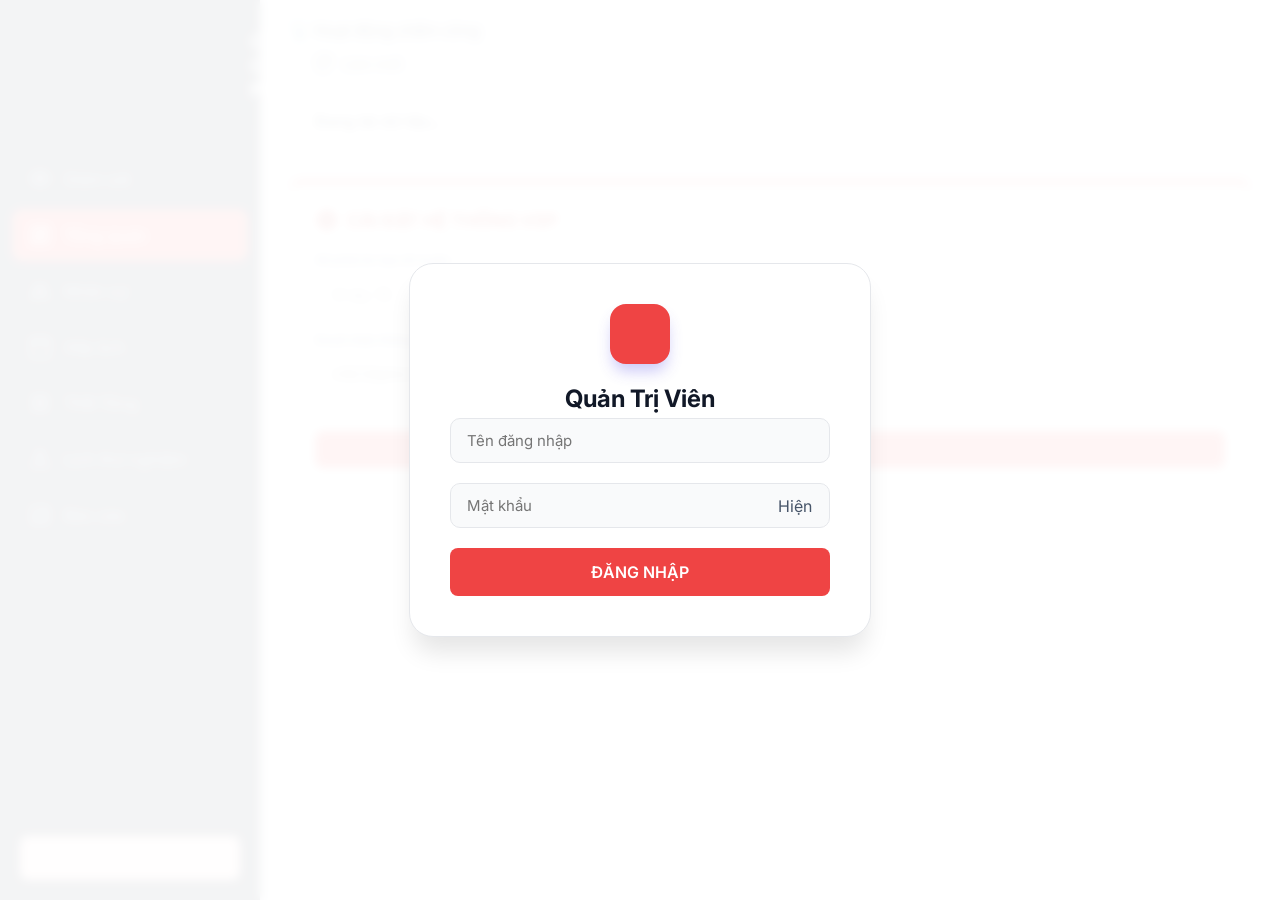
<file: admin.html>
<!DOCTYPE html>
<html>
<head>
<meta charset="UTF-8">
<script src="./firebase-config.js"></script>
<script src="./admin-client.js?v=20261115-payroll"></script>
<base target="_self">
<meta name="viewport" content="width=device-width, initial-scale=1.0">
<meta name="mobile-web-app-capable" content="yes">
<meta name="apple-mobile-web-app-capable" content="yes">
<meta name="apple-mobile-web-app-status-bar-style" content="black-translucent">
<meta name="theme-color" content="#1E293B">
<meta name="apple-mobile-web-app-title" content="Quản Lý CC">
<meta name="application-name" content="Quản Lý CC">
<link rel="apple-touch-icon" sizes="180x180" href="https://i.postimg.cc/tTSrX6TX/1.jpg">
<link rel="icon" type="image/jpeg" href="https://i.postimg.cc/tTSrX6TX/1.jpg">
<link href="https://fonts.googleapis.com/icon?family=Material&#43;Icons|Material&#43;Icons&#43;Outlined" rel="stylesheet">
<link href="https://fonts.googleapis.com/css2?family=Inter:wght@300;400;500;600;700&amp;display=swap" rel="stylesheet">
<style>
  :root { --primary: #EF4444; --primary-dark: #B91C1C; --bg: #F3F4F6; --sidebar: #1E293B; --sidebar-hover: #334155; --text-main: #111827; --text-sec: #6B7280; --white: #ffffff; --border: #E5E7EB; --success: #10B981; --danger: #EF4444; --warning: #F59E0B; --radius: 12px; }
  body { margin:0; font-family: 'Inter', sans-serif; background: var(--bg); display: flex; height: 100vh; overflow: hidden; color: var(--text-main); }
  
   
  #admin-login { position:fixed; inset:0; background:rgba(255,255,255,0.95); backdrop-filter:blur(5px); z-index:9999; display:flex; align-items:center; justify-content:center; flex-direction:column; }
  .login-card { background: var(--white); padding: 40px; border-radius: 24px; width: 90%; max-width: 380px; box-shadow: 0 20px 25px -5px rgba(0, 0, 0, 0.1); text-align: center; border: 1px solid var(--border); }
  .login-logo { width: 60px; height: 60px; background: var(--primary); color: white; border-radius: 16px; display: flex; align-items: center; justify-content: center; margin: 0 auto 20px; font-size: 32px; box-shadow: 0 10px 15px -3px rgba(79, 70, 229, 0.3); }
  .inp-group { margin-bottom: 20px; text-align: left; }
  .inp-field { width: 100%; padding: 12px 16px; border: 1px solid var(--border); border-radius: 10px; font-size: 15px; outline: none; transition: 0.2s; box-sizing: border-box; background: #F9FAFB; }
  .inp-field:focus { border-color: var(--primary); ring: 2px solid #E0E7FF; background: white; }
  
   
  .sidebar { width: 260px; background: var(--sidebar); color: white; display: flex; flex-direction: column; flex-shrink: 0; transition: 0.3s; }
  .brand { padding: 30px 24px; font-size: 20px; font-weight: 800; color: white; display: flex; align-items: center; gap: 10px; border-bottom: 1px solid var(--sidebar-hover); }
  .menu { flex: 1; padding: 20px 12px; overflow-y: auto; }
  .menu-item { padding: 14px 16px; margin-bottom: 4px; cursor: pointer; color: #94A3B8; display: flex; gap: 12px; align-items: center; border-radius: 10px; transition: 0.2s; font-weight: 500; }
  .menu-item:hover, .menu-item.active { background: var(--primary); color: white; box-shadow: 0 4px 6px rgba(79, 70, 229, 0.2); }
  .main { flex: 1; padding: 20px 30px; overflow-y: auto; position: relative; }
  
   
  .section { display: none; animation: slideUp 0.3s ease-out; } 
  .section.active { display: block; }
  @keyframes slideUp { from { opacity: 0; transform: translateY(15px); } to { opacity: 1; transform: translateY(0); } }
  .card { background: var(--white); padding: 24px; border-radius: var(--radius); box-shadow: 0 4px 6px -1px rgba(0,0,0,0.1); border: 1px solid var(--border); margin-bottom: 24px; }
  .card-header { display: flex; justify-content: space-between; align-items: center; margin-bottom: 20px; border-bottom: 1px solid var(--border); padding-bottom: 15px; }
  .card-title { font-size: 18px; font-weight: 700; color: #1F2937; display: flex; align-items: center; gap: 8px; margin: 0; }
  
  .btn { padding: 10px 20px; background: var(--primary); color: white; border: none; border-radius: 8px; font-weight: 600; cursor: pointer; display: inline-flex; align-items: center; justify-content: center; gap: 8px; font-size: 14px; transition: 0.2s; }
  .btn:hover { background: var(--primary-dark); }
  .btn-danger { background: #fee2e2; color: #b91c1c; } .btn-danger:hover { background: #fecaca; }
  .btn-ghost { background: transparent; color: var(--text-sec); border: 1px solid var(--border); }
  .btn-ghost:hover { background: #f9fafb; border-color: #d1d5db; }
  .btn.loading { opacity: 0.7; pointer-events: none; }
  
  .row-inputs { display: flex; gap: 15px; margin-bottom: 15px; }
  .col { flex: 1; }
  
   
  .data-table { width: 100%; border-collapse: separate; border-spacing: 0; font-size: 14px; }
  .data-table th { background: #F8FAFC; padding: 12px 16px; text-align: left; font-weight: 600; color: var(--text-sec); border-bottom: 1px solid var(--border); position: sticky; top: 0; }
  .data-table td { padding: 12px 16px; border-bottom: 1px solid var(--border); color: #374151; vertical-align: middle; }
  .data-table tr:hover td { background: #F9FAFB; }
  .tag { padding: 4px 10px; border-radius: 20px; font-size: 11px; font-weight: 700; }
  .tag.ok { background: #D1FAE5; color: #065F46; } .tag.err { background: #FEE2E2; color: #991B1B; } .tag.wait { background: #EFF6FF; color: #1D4ED8; }

   
  .acc-group { margin-bottom: 15px; border: 1px solid var(--border); border-radius: 10px; overflow: hidden; background: white; }
  .acc-head { padding: 15px; background: #f8fafc; cursor: pointer; display: flex; justify-content: space-between; align-items: center; font-weight: 600; color: #334155; }
  .acc-head:hover { background: #f1f5f9; }
  .acc-body { display: none; border-top: 1px solid var(--border); background: #fff; }
  
   
  .date-group-header { background: #EEF2FF; color: #4338CA; padding: 8px 15px; font-size: 12px; font-weight: 700; border-bottom: 1px solid #E5E7EB; border-top: 1px solid #E5E7EB; display: flex; align-items: center; gap: 5px; }
  .log-item { display: flex; align-items: center; justify-content: space-between; padding: 12px 15px; border-bottom: 1px solid #f1f5f9; }
  .log-item:hover { background: #f9fafb; }
  .log-avt { width: 36px; height: 36px; border-radius: 50%; object-fit: cover; border: 2px solid white; box-shadow: 0 2px 4px rgba(0,0,0,0.1); margin-right: 10px; }
  
   
  .tkb-card { background:#fff; border:1px solid #e0e7ff; border-radius:6px; padding:6px; margin-bottom:5px; font-size:11px; box-shadow: 0 1px 2px rgba(0,0,0,0.05); }
  
   
  @media (max-width: 768px) { .sidebar { width: 60px; } .sidebar .brand span, .menu-item span { display: none; } .brand { justify-content: center; padding: 20px 0; } .menu-item { justify-content: center; padding: 15px; } .main { padding: 15px; } .row-inputs { flex-direction: column; gap: 10px; } }
  
   
  #toast-container { position: fixed; bottom: 20px; right: 20px; z-index: 10000; }
  .toast { background: white; padding: 16px 20px; border-radius: 12px; box-shadow: 0 10px 15px -3px rgba(0,0,0,0.1); display: flex; align-items: center; gap: 12px; margin-top: 10px; animation: slideInRight 0.3s; border-left: 5px solid var(--primary); min-width: 300px; }
  @keyframes slideInRight { from { opacity:0; transform:translateX(100%); } to { opacity:1; transform:translateX(0); } }
  .modal-overlay { position:fixed; inset:0; background:rgba(0,0,0,0.5); z-index:10000; display:flex; align-items:center; justify-content:center; display:none; }
  .modal-box { background:white; width:90%; max-width:500px; border-radius:12px; padding:20px; box-shadow:0 10px 30px rgba(0,0,0,0.2); }
  .shift-detail-row { padding:10px; border-bottom:1px solid #f1f5f9; display:flex; justify-content:space-between; }
  .stat-badge-link { cursor:pointer; color:#4F46E5; font-weight:bold; text-decoration:underline; }
  
   
  .sch-item-row { display:flex; justify-content:space-between; padding:10px; border-bottom:1px solid #eee; align-items:center; transition:0.3s; }
  .sch-item-row.deleting { opacity:0; transform:translateX(50px); background:#fee2e2; }
</style>
<style>
button,input,select{font:inherit}button{touch-action:manipulation;transition:background .15s,transform .15s}button:active{transform:scale(.98)}
input:focus,select:focus{outline:2px solid #4f46e5;outline-offset:2px}
.main{min-width:0}.card{overflow-x:auto}.top-bar{gap:12px;flex-wrap:wrap}
@media(max-width:760px){body{height:100dvh}.sidebar{width:60px;min-width:60px}.main{padding:12px}.card{padding:14px}.login-card{padding:24px;box-sizing:border-box}.data-table{font-size:13px}.page-title{font-size:18px}.toast{min-width:0;max-width:calc(100vw - 64px)}.modal-box{box-sizing:border-box}.sidebar>div:last-child{padding:8px!important}.sidebar>div:last-child button{padding:10px}}
</style></head>
<body>

<div id="admin-login">
  <div class="login-card">
    <div class="login-logo"><i class="material-icons">admin_panel_settings</i></div>
    <h2 style="margin:0 0 5px 0;color:#111827">Quản Trị Viên</h2>
    <div class="inp-group"><input id="adm-u" class="inp-field" placeholder="Tên đăng nhập" aria-label="Tên đăng nhập quản trị" autocomplete="username" autocapitalize="none" spellcheck="false" onkeydown="if(event.key==='Enter'){event.preventDefault();doLogin();}"></div>
    <div class="inp-group" style="position:relative"><input id="adm-p" type="password" class="inp-field" placeholder="Mật khẩu" aria-label="Mật khẩu quản trị" autocomplete="current-password" enterkeyhint="go" style="padding-right:76px" onkeydown="if(event.key==='Enter'){event.preventDefault();doLogin();}"><button type="button" aria-controls="adm-p" aria-pressed="false" aria-label="Hiện mật khẩu" onclick="toggleAdminPassword(this)" style="position:absolute;right:10px;top:50%;transform:translateY(-50%);padding:8px;border:0;border-radius:6px;background:transparent;color:#475569;cursor:pointer">Hiện</button></div>
    <button class="btn" onclick="doLogin()" id="btn-login-submit" style="width:100%;padding:14px;font-size:16px">ĐĂNG NHẬP</button>
  </div>
</div>

<div class="sidebar">
  <div class="brand"><i class="material-icons" style="color:#6366f1">grid_view</i> <span>CHẤM CÔNG PRO</span></div>
  <div class="menu">
    <div class="menu-item" onclick="sw('monitor',this)"><i class="material-icons-outlined">visibility</i> <span>Giám sát</span></div>
    <div class="menu-item active" onclick="sw('dash',this)"><i class="material-icons-outlined">dashboard</i> <span>Tổng quan</span></div>
    <div class="menu-item" onclick="sw('staff',this)"><i class="material-icons-outlined">people</i> <span>Nhân sự</span></div>
    <div class="menu-item" onclick="sw('schedule',this)"><i class="material-icons-outlined">calendar_today</i> <span>Xếp lịch</span></div>
    <div class="menu-item" onclick="sw('matrix',this)"><i class="material-icons-outlined">apps</i> <span>TKB Tổng</span></div>
    <div class="menu-item" onclick="sw('draft',this)"><i class="material-icons-outlined">science</i> <span>Lịch thử nghiệm</span></div>
    <div class="menu-item" onclick="sw('report',this)"><i class="material-icons-outlined">analytics</i> <span>Báo cáo</span></div>
  </div>
  <div style="padding:20px"><button onclick="logout()" class="btn btn-danger" style="width:100%;justify-content:center"><i class="material-icons-outlined">logout</i></button></div>
</div>

<div class="main">
  <div id="tab-dash" class="section active">
    <div class="top-bar"><div class="page-title">📡 Hoạt động chấm công</div><button class="btn btn-ghost" onclick="loadLogs()"><i class="material-icons">refresh</i> Làm mới</button></div>
    <div class="card"><div id="log-container">Đang tải dữ liệu...</div></div>
    <div class="card" style="border-top: 4px solid #EF4444; margin-top:20px;">
      <div class="card-header" style="border:none; padding-bottom:0;"><h3 class="card-title" style="color:#B91C1C"><i class="material-icons">settings</i> CÀI ĐẶT HỆ THỐNG VSP</h3></div>
      <div style="margin-top:15px;">
        <label style="display:block; font-size:12px; font-weight:bold; color:#64748b; margin-bottom:5px;">Số phút ân hạn đi muộn:</label>
        <input type="number" id="conf-late" class="inp-field" placeholder="Ví dụ: 15">
      </div>
      <div style="margin-top:15px; margin-bottom:15px;">
        <label style="display:block; font-size:12px; font-weight:bold; color:#64748b; margin-bottom:5px;">Email nhận thông báo (cách nhau bởi dấu phẩy):</label>
        <textarea id="conf-emails" class="inp-field" style="height:60px;" placeholder="sếp1@gmail.com, sếp2@gmail.com"></textarea>
      </div>
      <button onclick="saveVSPSettings()" class="btn" style="background:#EF4444; width:100%;"><i class="material-icons" style="font-size:16px;">save</i> LƯU CẤU HÌNH VSP</button>
    </div>
  </div>

  <div id="tab-staff" class="section">
    <div class="top-bar"><div class="page-title">👥 Quản lý nhân sự</div></div>
    <div class="card">
      <div class="card-header"><h3 class="card-title">Thêm nhân viên mới</h3></div>
      <div style="display:flex;gap:10px;margin-bottom:15px">
         <input id="n-ma" class="inp-field col" placeholder="Mã NV (VD: NV01)">
         <input id="n-ten" class="inp-field col" placeholder="Họ tên" style="flex:1">
         <input id="n-pass" class="inp-field col" placeholder="Mật khẩu" style="flex:1">
         <select id="n-cv" class="inp-field col"><option>Giáo viên</option><option>Quản lý</option><option>Thực tập</option></select>
      </div>
      <button class="btn" onclick="addStaff()" id="btn-add-st" style="width:100%">LƯU NHÂN VIÊN</button>
    </div>
    <div class="card"><div id="staff-list">Đang tải...</div></div>
  </div>

  <div id="tab-schedule" class="section">
    <div class="top-bar"><div class="page-title">📅 Xếp lịch cá nhân</div></div>
    
    <div class="card" style="border:2px dashed #6366f1;background:#eef2ff">
        <div class="card-header" style="border-bottom:1px solid #c7d2fe"><h3 class="card-title" style="color:#4338ca">🚀 Sao chép lịch</h3></div>
        <div class="row-inputs">
            <div class="col"><label>Nhân viên (Optional)</label><select id="clone-nv" class="inp-field"></select></div>
            <div class="col"><label>Từ tháng</label><input type="month" id="clone-src" class="inp-field"></div>
            <div class="col"><label>Đến tháng</label><input type="month" id="clone-tgt" class="inp-field"></div>
        </div>
        <button class="btn" onclick="cloneSch()" id="btn-clone" style="width:100%;background:#4338ca">⚡ SAO CHÉP NGAY</button>
    </div>

    <div class="card">
       <div class="card-header"><h3 class="card-title">Xếp lịch thủ công</h3></div>
       <div class="row-inputs">
          <select id="sch-nv" class="inp-field col"></select>
          <select id="sch-mode" class="inp-field col" onchange="toggleMode()"><option value="single">Một ngày</option><option value="multi">Lặp lại</option></select>
       </div>
       <div id="box-single" class="row-inputs"><input type="date" id="sch-date" class="inp-field"></div>
       <div id="box-multi" class="row-inputs" style="display:none">
          <input type="date" id="sch-start" class="inp-field" title="Bắt đầu">
          <input type="date" id="sch-end" class="inp-field" title="Kết thúc">
          <div class="col" style="display:flex;gap:5px;align-items:center;flex-wrap:wrap">
             <label><input type="checkbox" value="1" class="day-chk"> T2</label> <label><input type="checkbox" value="2" class="day-chk"> T3</label>
             <label><input type="checkbox" value="3" class="day-chk"> T4</label> <label><input type="checkbox" value="4" class="day-chk"> T5</label>
             <label><input type="checkbox" value="5" class="day-chk"> T6</label> <label><input type="checkbox" value="6" class="day-chk"> T7</label>
             <label><input type="checkbox" value="0" class="day-chk"> CN</label>
          </div>
       </div>
       <div class="row-inputs">
          <input id="sch-name" class="inp-field col" placeholder="Tên ca">
          <select id="sch-loc" class="inp-field col" onchange="checkLoc('sch')"></select>
          <input id="sch-h1" type="time" class="inp-field" style="width:100px">
          <input id="sch-h2" type="time" class="inp-field" style="width:100px">
       </div>
       <div id="custom-loc-wrap-sch" style="display:none;margin-bottom:15px"><input id="sch-loc-custom" class="inp-field" placeholder="Nhập tên địa điểm..."></div>
       <button class="btn" id="btn-sch" onclick="handleSch()" style="width:100%">+ LÊN LỊCH NGAY</button>
    </div>
    
    <div class="card">
       <div class="card-header">
          <h3 class="card-title">Lịch đã xếp</h3>
          <div><button class="btn btn-danger" onclick="deleteSelected()">🗑️ Xóa</button> <button class="btn btn-ghost" onclick="loadSch()">Tải lại</button></div>
       </div>
       <div id="sch-list">Đang tải...</div>
    </div>
  </div>

  <div id="tab-matrix" class="section">
    <div class="top-bar"><div class="page-title">🧩 Thời khóa biểu tổng</div></div>
    <div class="card" style="border:2px dashed #4F46E5;background:#F5F3FF;margin-bottom:20px">
       <div class="card-header" style="border-bottom:1px solid #E0E7FF"><h3 class="card-title" style="color:#4338CA">👁️ Xem TKB Theo Cơ Sở</h3></div>
       <div class="row-inputs" style="align-items:flex-end">
          <div style="flex:1"><label>Chọn tuần xem:</label><input type="date" id="view-week" class="inp-field"></div>
          <button class="btn" onclick="loadMatrix()" style="background:#4338CA;flex:1">HIỂN THỊ TKB</button>
       </div>
       <div style="overflow-x:auto;margin-top:15px">
           <table class="data-table">
               <thead><tr><th style="width:150px">ĐỊA ĐIỂM</th><th>THỨ 2</th><th>THỨ 3</th><th>THỨ 4</th><th>THỨ 5</th><th>THỨ 6</th><th>THỨ 7</th><th>CN</th></tr></thead>
               <tbody id="matrix-body"><tr><td colspan="8" style="text-align:center;padding:20px;color:#999">Vui lòng chọn tuần để xem.</td></tr></tbody>
           </table>
       </div>
    </div>

    <div class="card">
       <div class="card-header"><h3 class="card-title">✏️ Xếp TKB Thủ công</h3></div>
       <div class="row-inputs">
          <div style="flex:1"><label>Tuần bắt đầu</label><input type="date" id="mst-week" class="inp-field"></div>
       </div>
       <div class="row-inputs">
          <input id="mst-ca" class="inp-field col" placeholder="Tên Ca">
          <input type="time" id="mst-t1" class="inp-field">
          <input type="time" id="mst-t2" class="inp-field">
          <select id="mst-loc" class="inp-field col" onchange="checkLoc('mst')"></select>
          <button class="btn" onclick="addMasterRow()">+ DÒNG</button>
       </div>
       <div id="custom-loc-wrap-mst" style="display:none;margin-bottom:15px"><input id="mst-loc-custom" class="inp-field" placeholder="Nhập địa điểm..."></div>
       <div style="overflow-x:auto;margin-top:15px">
         <table class="data-table">
            <thead><tr><th style="width:150px">Ca / Lớp</th><th>Thứ 2</th><th>Thứ 3</th><th>Thứ 4</th><th>Thứ 5</th><th>Thứ 6</th><th>Thứ 7</th><th>CN</th><th></th></tr></thead>
            <tbody id="master-body"></tbody>
         </table>
       </div>
       <div style="margin-top:20px;text-align:right"><button class="btn" id="btn-save-mst" onclick="saveMaster()">💾 LƯU TOÀN BỘ TKB</button></div>
    </div>
  </div>

  <div id="tab-draft" class="section">
    <div class="top-bar"><div class="page-title">🧪 Xếp Lịch Thử Nghiệm (Nháp)</div></div>
    
    <div class="card" style="border: 2px dashed #F59E0B; background: #FFFBEB;">
        <div class="card-header"><h3 class="card-title" style="color: #D97706;">Bộ công cụ xếp nháp (Không ảnh hưởng TKB thực)</h3></div>
        
        <div class="row-inputs">
            <div class="col"><label>Cơ sở / Địa điểm</label><select id="draft-loc" class="inp-field"></select></div>
            <div class="col"><label>Nhân sự</label><select id="draft-nv" class="inp-field"></select></div>
        </div>

        <div class="row-inputs">
            <div class="col" style="flex:2"><label>Chọn Thứ (Có thể chọn nhiều)</label>
                <div style="display:flex;gap:10px;align-items:center;flex-wrap:wrap;margin-top:8px;">
                    <label><input type="checkbox" value="1" class="draft-day-chk"> T2</label>
                    <label><input type="checkbox" value="2" class="draft-day-chk"> T3</label>
                    <label><input type="checkbox" value="3" class="draft-day-chk"> T4</label>
                    <label><input type="checkbox" value="4" class="draft-day-chk"> T5</label>
                    <label><input type="checkbox" value="5" class="draft-day-chk"> T6</label>
                    <label><input type="checkbox" value="6" class="draft-day-chk"> T7</label>
                    <label><input type="checkbox" value="0" class="draft-day-chk"> CN</label>
                </div>
            </div>
        </div>

        <div class="row-inputs">
            <input id="draft-ca" class="inp-field col" placeholder="Tên ca (VD: Ca Sáng)">
            <div class="col" style="display:flex; gap:5px; align-items:center;">
                <input type="time" id="draft-t1" class="inp-field" title="Giờ bắt đầu">
                <span style="font-weight:bold; color:#64748B;">-</span>
                <input type="time" id="draft-t2" class="inp-field" title="Giờ kết thúc">
            </div>
        </div>

        <div class="row-inputs">
            <button type="button" onclick="findAvailableTeachers()" style="background:#10b981; color:white; padding:10px; border:none; border-radius:8px; cursor:pointer; font-weight:bold; flex: 1; display:flex; justify-content:center; align-items:center; gap:5px; box-shadow: 0 4px 6px rgba(16, 185, 129, 0.2);">
                <i class="material-icons" style="font-size:18px;">person_search</i> TÌM GIÁO VIÊN RẢNH
            </button> 
            <button class="btn" onclick="addDraft()" style="background: #D97706; white-space: nowrap; flex: 1; justify-content:center; border-radius:8px;">
                + THÊM VÀO NHÁP
            </button>
        </div>
        <div style="margin-top:10px; text-align:right;">
            <button class="btn btn-danger" onclick="clearDraft()">🗑️ XÓA TOÀN BỘ BẢN NHÁP</button>
        </div>
    </div>

    <div class="card" style="margin-top: 20px;">
        <div class="card-header" style="display: flex; flex-direction: column; gap: 10px; padding-bottom: 15px; border-bottom: 2px solid #E5E7EB;">
            <h3 class="card-title" style="margin: 0; color: #1E293B;">Bảng Theo Dõi & Xuất Lịch</h3>
            <div style="display:flex; gap:10px; align-items:center; flex-wrap:wrap; padding:12px; background:#EFF6FF; border-radius:8px; border:1px solid #BFDBFE;">
                <div style="display:flex; align-items:center; gap:8px;">
                    <i class="material-icons" style="color:#2563EB">date_range</i>
                    <span style="font-weight:600; color:#1E3A8A; font-size:13px;">Rải lịch liên tục từ:</span>
                    <input type="date" id="export-start" class="inp-field" style="width:auto; padding:6px; font-size:13px;">
                    <span style="font-weight:600; color:#64748B; font-size:13px;">đến:</span>
                    <input type="date" id="export-end" class="inp-field" style="width:auto; padding:6px; font-size:13px;">
                </div>
                <button onclick="exportDraftToMain()" style="background:#2563EB; color:white; padding:8px 15px; border:none; border-radius:8px; cursor:pointer; font-weight:bold; display:flex; align-items:center; gap:5px; box-shadow: 0 2px 4px rgba(37, 99, 235, 0.2); margin-left:auto;">
                    <i class="material-icons" style="font-size:18px;">publish</i> CHỐT & RẢI LỊCH TỰ ĐỘNG
                </button>
            </div>
        </div>

        <div id="draft-stats" style="margin-bottom: 15px; margin-top: 15px; display: flex; flex-wrap: wrap; gap: 10px; padding: 10px; background: #F8FAFC; border-radius: 8px; border: 1px dashed #CBD5E1;">
            <span style="color:#64748b; font-size: 13px; font-style: italic;">Chưa có dữ liệu thống kê...</span>
        </div>

        <div style="overflow-x:auto; margin-top:15px">
            <table class="data-table">
                <thead><tr><th style="width:150px">ĐỊA ĐIỂM</th><th>THỨ 2</th><th>THỨ 3</th><th>THỨ 4</th><th>THỨ 5</th><th>THỨ 6</th><th>THỨ 7</th><th>CN</th></tr></thead>
                <tbody id="draft-matrix-body"><tr><td colspan="8" style="text-align:center;color:#999">Chưa có dữ liệu nháp.</td></tr></tbody>
            </table>
        </div>

        <div style="margin-top: 30px;">
            <h4 style="color: #4338CA; border-bottom: 2px solid #C7D2FE; padding-bottom: 8px; margin-bottom: 15px; display: flex; align-items: center; gap: 5px;">
                <i class="material-icons">people_alt</i> BẢNG TỔNG QUÁT RẢNH/BẬN (THEO GIÁO VIÊN)
            </h4>
            <div style="overflow-x:auto;">
                <table class="data-table">
                    <thead><tr><th style="width:150px; background:#EEF2FF; color:#4338CA;">TÊN GIÁO VIÊN</th><th>THỨ 2</th><th>THỨ 3</th><th>THỨ 4</th><th>THỨ 5</th><th>THỨ 6</th><th>THỨ 7</th><th>CN</th></tr></thead>
                    <tbody id="teacher-matrix-body">
                        <tr><td colspan="8" style="text-align:center;color:#999;padding:20px;">Vui lòng đợi tải danh sách...</td></tr>
                    </tbody>
                </table>
            </div>
        </div>
    </div>
  </div>

  <div id="tab-report" class="section">
    <div class="top-bar"><div class="page-title">📊 Xuất bảng lương</div></div>
    <div class="card">
       <div class="row-inputs"><select id="rpt-nv" class="inp-field col"></select><input type="month" id="rpt-m" class="inp-field col"><button class="btn" id="btn-ex" onclick="doReport()">XUẤT BẢNG LƯƠNG EXCEL</button></div>
       <p style="font-size:13px;color:#64748b;line-height:1.6">Mỗi giáo viên một tab, có tổng số ca và ô nhập đơn giá/khoản trừ để tính lương. Có thể mở file bằng Excel hoặc nhập vào Google Sheets.</p><div id="rpt-res" style="margin-top:10px" aria-live="polite"></div>
       <hr style="margin:20px 0;border:0;border-top:1px dashed #ccc">
       <p>Lịch sử được giữ trên Firebase. Thao tác xóa từng lượt công có bản sao trong nhật ký quản trị.</p>
    </div>
  </div>
  
  <div id="tab-monitor" class="section">
    <div class="top-bar"><div class="page-title">🔴 Giám sát hôm nay</div><button class="btn btn-ghost" onclick="loadMonitor()"><i class="material-icons">refresh</i> Tải lại</button></div>
    
    <div class="row-inputs" style="align-items: flex-start;">
        <div class="card col" style="border-top: 4px solid #10B981;">
            <div class="card-header" style="border:none;padding-bottom:0"><h3 class="card-title" style="color:#047857"><i class="material-icons">login</i> ĐÃ CHECK-IN (VÀO)</h3></div>
            <div id="monitor-in-list" style="margin-top:15px">Đang tải...</div>
        </div>

        <div class="card col" style="border-top: 4px solid #F59E0B;">
            <div class="card-header" style="border:none;padding-bottom:0"><h3 class="card-title" style="color:#B45309"><i class="material-icons">logout</i> ĐÃ CHECK-OUT (RA)</h3></div>
            <div id="monitor-out-list" style="margin-top:15px">Đang tải...</div>
        </div>
    </div>
  </div>
</div>

<div id="detail-modal" class="modal-overlay">
  <div class="modal-box">
     <div style="display:flex;justify-content:space-between;margin-bottom:15px"><h3 id="dm-title" style="margin:0">Chi tiết</h3><button onclick="document.getElementById('detail-modal').style.display='none'" style="background:none;border:none;font-size:20px;cursor:pointer">✕</button></div>
     <div id="dm-content" style="max-height:400px;overflow-y:auto"></div>
  </div>
</div>
<div id="staff-data-store" style="display:none"></div>
<div id="toast-container"></div>

<script>

var VSP_LOCATIONS=[];
function showToast(msg, type='info'){
   msg=String(msg).replace(/[&<>"']/g,c=>({'&':'&amp;','<':'&lt;','>':'&gt;','"':'&quot;',"'":'&#39;'}[c]));
   var d = document.createElement('div');
   d.className = 'toast';
   d.style.borderLeftColor = type=='error' ? '5px solid #EF4444' : '5px solid #10B981';
   d.innerHTML = `<i class="material-icons" style="color:${type=='error'?'#EF4444':'#10B981'}">${type=='error'?'error':'check_circle'}</i> <div>${msg}</div>`;
   document.getElementById('toast-container').appendChild(d);
   setTimeout(()=>d.remove(), 3000);
}

function startLoad(id){ var b=document.getElementById(id); if(b){b.dataset.tx=b.innerText; b.classList.add('loading'); b.innerText='...';} }
function stopLoad(id){ var b=document.getElementById(id); if(b){b.innerHTML=b.dataset.tx; b.classList.remove('loading');} }


function toggleAdminPassword(button){
  var field=document.getElementById('adm-p');
  var visible=field.type==='password';
  field.type=visible?'text':'password';
  button.textContent=visible?'Ẩn':'Hiện';
  button.setAttribute('aria-pressed',String(visible));
  button.setAttribute('aria-label',visible?'Ẩn mật khẩu':'Hiện mật khẩu');
}
function doLogin(){
  var u=document.getElementById('adm-u').value.trim();
  var p=document.getElementById('adm-p').value.trim();
  if(!u || !p) return showToast("Nhập đủ thông tin!","error");
  
  var btn=document.getElementById('btn-login-submit'); 
  var old=btn.innerText; 
  btn.innerText="Loading..."; 
  btn.disabled=true;
  
  VSPAdmin.rpc.withSuccessHandler(function(r){
    btn.innerText=old; btn.disabled=false;
    if(r === true){
      document.getElementById('admin-login').style.display='none';
      showToast("Đăng nhập thành công!");
      VSPAdmin.rpc.withSuccessHandler(l=>{VSP_LOCATIONS=l.map(x=>x[0]);loadLogs();}).getLocationsList();
    } else {
      showToast("Sai tài khoản hoặc mật khẩu quản trị.","error");
    }
  }).withFailureHandler(function(error){
    btn.innerText=old; btn.disabled=false; showToast(error && error.message ? error.message : "Không kết nối được máy chủ quản trị. Vui lòng thử lại.","error");
  }).checkAdmin(u,p);
}
function logout(){ VSPAdmin.signOut(); location.reload(); }


function sw(id,el){
  document.querySelectorAll('.section').forEach(e=>e.classList.remove('active'));
  document.getElementById('tab-'+id).classList.add('active');
  document.querySelectorAll('.menu-item').forEach(e=>e.classList.remove('active'));
  el.classList.add('active');
  if(id=='dash') loadLogs();
  if(id=='staff') loadStaff();
  if(id=='schedule'){ loadStaffSel(); loadLocs(); loadSch(); }
  if(id=='matrix'){ loadStaffSel(); loadLocs(); }
  if(id=='report') loadStaffSel();
  if(id=='monitor') loadMonitor();
  if(id=='draft'){ loadDraftLocs(); loadStaffSel(); renderDraft(); } }



function loadLogs(){
  document.getElementById('log-container').innerHTML = '<div style="text-align:center;padding:20px">Đang tải...</div>';
  VSPAdmin.rpc.withSuccessHandler(d=>{
    if(!d || d.length==0){ document.getElementById('log-container').innerHTML='Chưa có dữ liệu.'; return; }
    
    var people={}; d.sort((a,b)=>parseTime(a[0])-parseTime(b[0]));
    d.forEach(r=>{
        var name=r[2].trim(), tStr=r[0].split(' ')[0], dStr=r[0].split(' ')[1], type=r[3], ca=r[4], st=r[5];
        if(!people[name]) people[name]={}; 
        if(!people[name][dStr]) people[name][dStr]={};
        if(!people[name][dStr][ca]) people[name][dStr][ca]={id:r[1]};
        var s=people[name][dStr][ca];
        if(type=='VÀO'){ s.in=tStr; s.tIn=r[0]; if(r[7])s.img=r[7]; }
        if(type=='RA'){ s.out=tStr; s.tOut=r[0]; s.statusOut=st; } 
        if(type=='HỦY'){ s.cancel=st; s.tCancel=r[0]; }
    });

    var h='';
    for(var p in people){
        var uid = 'acc-' + Math.floor(Math.random() * 1000000);
        
        h += `<div class="acc-group">
                <div class="acc-head" onclick="toggleAcc('${uid}')">
                   <div style="display:flex;align-items:center;gap:10px">
                      <i class="material-icons" style="color:#4F46E5">account_circle</i> ${p}
                   </div>
                   <i class="material-icons">expand_more</i>
                </div>
                <div id="${uid}" class="acc-body" style="display:none">`;
        
        var dates=Object.keys(people[p]).sort((a,b)=>parseDate(b)-parseDate(a));
        dates.forEach(d=>{
            h+=`<div class="date-group-header"><i class="material-icons" style="font-size:14px">calendar_today</i> ${d}</div>`;
            for(var c in people[p][d]){
                var s=people[p][d][c], stt='', time='', del='';
                if(s.cancel){
                    stt='<span class="tag err">ĐÃ HỦY</span>';
                    time=s.cancel.replace('🚫 ĐÃ HỦY: ','');
                    del=`<button style="color:red;border:none;background:none;cursor:pointer" onclick="delLog('${s.id}','${s.tCancel}')" title="Xóa"><i class="material-icons">delete</i></button>`;
                } else if(s.in && s.out){ 
                    stt='<span class="tag ok">HOÀN THÀNH</span>';
                    time=`${s.in} - ${s.out}`;
                    del=`<button style="color:red;border:none;background:none;cursor:pointer" onclick="delLog('${s.id}','${s.tOut}')" title="Xóa giờ Ra"><i class="material-icons">delete</i></button>`;
                } else if(s.in){
                    stt='<span class="tag wait">ĐANG LÀM</span>';
                    time=`${s.in} - ...`;
                    del=`<button style="color:red;border:none;background:none;cursor:pointer" onclick="delLog('${s.id}','${s.tIn}')" title="Xóa giờ Vào"><i class="material-icons">delete</i></button>`;
                }
                
                var img = s.img ? `<img data-firebase-photo="${s.img}" class="log-avt" alt="Ảnh chấm công">` : `<div class="log-avt" style="background:#eee"></div>`;
                h += `<div class="log-item">
                        <div style="display:flex;align-items:center">${img}<div><div style="font-weight:bold">${c}</div><div style="font-size:12px;color:#666">${time}</div></div></div>
                        <div style="display:flex;align-items:center">${stt} ${del}</div>
                      </div>`;
            }
        });
        h += '</div></div>';
    }
    document.getElementById('log-container').innerHTML = h;
  }).getAdminStats();
  VSPAdmin.rpc.withSuccessHandler(c => {
        if(document.getElementById('conf-late')) {
            document.getElementById('conf-late').value = c.late;
            document.getElementById('conf-emails').value = c.emails;
        }
    }).getAppConfig();
}

// HÀM TOGGLE ĐÃ FIX
function toggleAcc(id){
    var el = document.getElementById(id);
    if(el) {
        if(el.style.display === 'none') el.style.display = 'block';
        else el.style.display = 'none';
    }
}

function delLog(id,t){ if(confirm('Xóa log này?')) VSPAdmin.rpc.withSuccessHandler(()=>{showToast("Đã xóa");loadLogs()}).deleteActivityLog(id,t); }


function loadStaff(){
  VSPAdmin.rpc.withSuccessHandler(d=>{
     var h='<table class="data-table"><thead><tr><th>Tên</th><th>Công</th><th>Tác vụ</th></tr></thead><tbody>';
     d.forEach(r=>{
        h+=`<tr>
              <td>${r.ten}<br><small>${r.ma}</small></td>
              <td><span class="stat-badge-link" onclick="viewWork('${r.ma}',this.closest('tr').querySelector('td').textContent)">${r.soCaThangNay} ca (Xem công)</span></td>
              <td><button style="color:red;border:none;background:none;cursor:pointer" onclick="delStf('${r.ma}')"><i class="material-icons">delete</i></button></td>
            </tr>`;
     });
     document.getElementById('staff-list').innerHTML=h+'</tbody></table>';
  }).getAllStaffWithStats();
}

function viewWork(ma, ten) {
    
    var m = document.getElementById('detail-modal');
    m.style.display = 'flex';
    document.getElementById('dm-title').innerText = 'HỒ SƠ CÔNG: ' + ten.toUpperCase();
    document.getElementById('dm-content').innerHTML = '<div style="text-align:center;padding:30px;color:#64748b"><div class="spinner" style="border-top-color:#4f46e5"></div><br>Đang trích xuất dữ liệu...</div>';

    VSPAdmin.rpc.withSuccessHandler(d => {
        var mText = d.month.split('-')[1] + '/' + d.month.split('-')[0];
        
        var h = `<div style="background:#e0e7ff; color:#4338ca; padding:10px; border-radius:8px; text-align:center; font-weight:bold; margin-bottom:15px;">DỮ LIỆU THÁNG ${mText}</div>`;
        h += `<div style="display:flex; flex-direction:column; gap:15px;">`;

        // KHỐI 1: LỊCH ĐÃ PHÂN CÔNG
        h += `<div style="border:1px solid #cbd5e1; border-radius:12px; overflow:hidden;">
                <div style="background:#f8fafc; padding:10px 15px; font-weight:bold; color:#334155; border-bottom:1px solid #cbd5e1; display:flex; justify-content:space-between;">
                    <span>📅 LỊCH ĐƯỢC GIAO</span>
                    <span style="background:#3b82f6; color:white; padding:2px 8px; border-radius:12px; font-size:12px;">${d.assigned.length} ca</span>
                </div>
                <div style="max-height:180px; overflow-y:auto; padding:10px; background:white;">`;
        if (d.assigned.length == 0) {
            h += `<div style="color:#94a3b8; font-size:13px; text-align:center; padding:10px;">Chưa xếp lịch nào trong tháng</div>`;
        } else {
            d.assigned.forEach(a => {
                h += `<div style="font-size:13px; border-bottom:1px dashed #e2e8f0; padding:8px 0;">
                        <span style="font-weight:bold; color:#0f172a;">${a.ngay}</span> | ${a.ca} 
                        <br><span style="color:#64748b; font-size:12px;">⏰ ${a.gio} &nbsp;📍 ${a.loc}</span>
                      </div>`;
            });
        }
        h += `</div></div>`;

        // KHỐI 2: THỰC TẾ CHẤM CÔNG
        h += `<div style="border:1px solid #cbd5e1; border-radius:12px; overflow:hidden;">
                <div style="background:#f0fdf4; padding:10px 15px; font-weight:bold; color:#166534; border-bottom:1px solid #bbf7d0; display:flex; justify-content:space-between;">
                    <span>✅ THỰC TẾ CHẤM CÔNG</span>
                </div>
                <div style="max-height:220px; overflow-y:auto; padding:10px; background:white;">`;
        if (d.logs.length == 0) {
            h += `<div style="color:#94a3b8; font-size:13px; text-align:center; padding:10px;">Chưa có dữ liệu chấm công</div>`;
        } else {
            var lastD = '';
            d.logs.forEach(l => {
                if (l.ngay !== lastD) { 
                    lastD = l.ngay; 
                    h += `<div style="background:#f1f5f9; padding:4px 8px; border-radius:4px; font-weight:bold; color:#475569; margin-top:10px; font-size:11px;">${l.ngay}</div>`; 
                }
                var cl = l.loai == 'HỦY' ? '#ef4444' : '#10b981'; 
                h += `<div style="font-size:13px; margin-top:6px; padding-left:10px; border-left:3px solid ${cl};">
                        <b style="color:#334155">${l.gio}</b> - <span style="font-weight:500">${l.ca}</span> 
                        <span style="font-size:11px; font-weight:bold; color:${cl}; background:${cl}20; padding:2px 6px; border-radius:8px; margin-left:5px;">${l.loai}</span>
                        <div style="font-size:11px; color:#64748b; margin-top:2px;">${l.trangthai}</div>
                      </div>`;
            });
        }
        h += `</div></div></div>`;
        
        document.getElementById('dm-content').innerHTML = h;
    }).getAdminStaffDetails(ma);
}
function addStaff(){ var m=document.getElementById('n-ma').value,t=document.getElementById('n-ten').value,p=document.getElementById('n-pass').value,c=document.getElementById('n-cv').value; if(!m||!t||!p)return showToast("Thiếu thông tin","error"); startLoad('btn-add-st'); VSPAdmin.rpc.withSuccessHandler(r=>{ stopLoad('btn-add-st'); showToast(r); loadStaff(); }).addStaff(m,p,t,'',c); }
function delStf(m){ if(confirm('Xóa NV này?')) VSPAdmin.rpc.withSuccessHandler(loadStaff).deleteStaff(m); }

function loadStaffSel(){ 
    VSPAdmin.rpc.withSuccessHandler(d=>{
        var h='';
        d.forEach(r=>h+=`<option value="${r.ma}">${r.ten}</option>`);
        document.getElementById('sch-nv').innerHTML=h;
        
        // [ĐÃ SỬA] Thêm tùy chọn TẤT CẢ GIÁO VIÊN lên đầu danh sách Báo cáo
        document.getElementById('rpt-nv').innerHTML='<option value="ALL">🌟 TẤT CẢ GIÁO VIÊN (Gộp 1 File)</option>' + h;
        
        document.getElementById('clone-nv').innerHTML='<option value="">-- Chọn NV --</option>'+h;
        document.getElementById('staff-data-store').innerHTML='<option value="">-- Chọn GV --</option>'+h; 
        document.getElementById('draft-nv').innerHTML='<option value="">-- Chọn NV --</option>'+h;
        
        if(typeof renderDraft === 'function') renderDraft(); 
    }).getAllStaffWithStats();
}
function loadLocs(){ var l=VSP_LOCATIONS; var h=l.map(x=>`<option value="${x}">${x}</option>`).join('')+'<option value="Khac">Khác...</option>'; document.getElementById('sch-loc').innerHTML=h; document.getElementById('mst-loc').innerHTML=h; }
function checkLoc(p){ document.getElementById('custom-loc-wrap-'+p).style.display=document.getElementById(p+'-loc').value=='Khac'?'block':'none'; }
function toggleMode(){ document.getElementById('box-single').style.display=document.getElementById('sch-mode').value=='single'?'flex':'none'; document.getElementById('box-multi').style.display=document.getElementById('sch-mode').value=='multi'?'flex':'none'; }
function cloneSch(){ var s=document.getElementById('clone-src').value,t=document.getElementById('clone-tgt').value,n=document.getElementById('clone-nv').value; if(!s||!t)return showToast("Chọn tháng","error"); startLoad('btn-clone'); VSPAdmin.rpc.withSuccessHandler(r=>{ stopLoad('btn-clone'); showToast(r); loadSch() }).cloneMonthSchedule(s,t,n); }

function loadSch(){
    document.getElementById('sch-list').innerHTML='Loading...';
    VSPAdmin.rpc.withSuccessHandler(g=>{
        var h='';
        for(var n in g){
            var uid = 'sch-' + Math.floor(Math.random() * 1000000);
            var ms = g[n], t = 0;
            for(var m in ms) t += ms[m].length;
            h += `<div class="acc-group">
                    <div class="acc-head" onclick="toggleAcc('${uid}')">
                        <div style="display:flex;align-items:center;gap:10px"><i class="material-icons" style="color:#6366f1">account_circle</i><span><b>${n}</b> <span style="font-weight:normal;color:#666">(${t} ca)</span></span></div>
                        <i class="material-icons">expand_more</i>
                    </div>
                    <div id="${uid}" class="acc-body" style="display:none">`;
            for(var m in ms){
                h += `<div style="background:#f1f5f9;padding:5px 15px;font-size:12px;font-weight:bold;color:#475569;margin-top:5px">${m}</div>`;
                ms[m].forEach(s => {
                    h += `<div class="sch-item-row" id="row-${s.id}">
                            <div style="display:flex;gap:10px;align-items:center">
                                <input type="checkbox" class="sch-chk" value="${s.id}">
                                <div><b>${s.ngay}</b> - ${s.ca} (${s.loc})</div>
                            </div>
                            <button onclick="delSch('${s.id}')" style="color:red;border:none;background:none;cursor:pointer"><i class="material-icons">close</i></button>
                          </div>`;
                });
            }
            h += `</div></div>`;
        }
        document.getElementById('sch-list').innerHTML = h;
    }).getAllSchedules();
}

function deleteSelected() {
    var ids = [];
    var checkboxes = document.querySelectorAll('.sch-chk:checked');
    checkboxes.forEach(function(c) {
        ids.push(String(c.value).trim());
    });

    if(ids.length === 0) return showToast("⚠️ Bạn chưa tích chọn ô nào!", "error");

    var cf = confirm("⚠️ XÁC NHẬN XÓA LỊCH:\nBạn có chắc chắn muốn xóa " + ids.length + " ca đã tích chọn không?");
    if(!cf) return;

    showToast("⏳ Đang tiến hành xóa...");
    VSPAdmin.rpc.withSuccessHandler(function(res) {
        alert("✅ " + res);
        loadSch();
    }).withFailureHandler(function(err) {
        alert("❌ Lỗi: " + err);
    }).deleteBatchSchedules(ids);
}
function delSch(id){ if(confirm('Xóa?')) VSPAdmin.rpc.withSuccessHandler(loadSch).deleteSchedule(id); }
function handleSch(){ var nv=document.getElementById('sch-nv').value,ca=document.getElementById('sch-name').value,loc=document.getElementById('sch-loc').value; if(loc=='Khac')loc=document.getElementById('sch-loc-custom').value; if(!ca||!loc)return showToast("Thiếu thông tin","error"); startLoad('btn-sch'); var m=document.getElementById('sch-mode').value; if(m=='single'){ var d=document.getElementById('sch-date').value; VSPAdmin.rpc.withSuccessHandler(()=>{ stopLoad('btn-sch'); showToast("OK"); loadSch() }).addSmartSchedule(nv,d,d,[new Date(d).getDay()],ca,document.getElementById('sch-h1').value,document.getElementById('sch-h2').value,loc); } else { var s=document.getElementById('sch-start').value,e=document.getElementById('sch-end').value,days=[]; document.querySelectorAll('.day-chk:checked').forEach(c=>days.push(parseInt(c.value))); if(days.length==0)return showToast("Chọn ngày","error"); VSPAdmin.rpc.withSuccessHandler(()=>{ stopLoad('btn-sch'); showToast("OK"); loadSch() }).addSmartSchedule(nv,s,e,days,ca,document.getElementById('sch-h1').value,document.getElementById('sch-h2').value,loc); } }

// --- MATRIX (HIỆN THEO CƠ SỞ) ---
// --- MATRIX (HIỆN THEO CƠ SỞ VÀ GỘP NHÓM CA GIỐNG NHAU) ---
function loadMatrix(){
    var d = document.getElementById('view-week').value;
    if(!d) return showToast("Chọn tuần!", "error");
    document.getElementById('matrix-body').innerHTML = '<tr><td colspan="8" style="text-align:center">Đang tải...</td></tr>';
    
    var locations = VSP_LOCATIONS;
    
    VSPAdmin.rpc.withSuccessHandler(list => {
        var h = '';
        
        // HÀM PHỤ TRỢ: GỘP NHÓM VÀ VẼ GIAO DIỆN THẺ CA LÀM
        function renderGroupedShifts(shiftsData, isKhac) {
            if(shiftsData.length === 0) return '';
            
            var grouped = {};
            // Thuật toán gộp theo Tên ca + Giờ (+ Tên địa điểm nếu là cơ sở Khác)
            shiftsData.forEach(s => {
                var key = s.ca + "|" + s.time + (isKhac ? "|" + s.loc : ""); 
                if(!grouped[key]) {
                    grouped[key] = { ca: s.ca, time: s.time, loc: s.loc, teachers: [] };
                }
                grouped[key].teachers.push(s.nv);
            });
            
            var cellHtml = '';
            for(var key in grouped) {
                var g = grouped[key];
                // Vẽ danh sách giáo viên
                var nvList = g.teachers.map(t => `<div style="font-size:11px; margin-top:3px; display:flex; align-items:center; gap:3px;"><i class="material-icons" style="font-size:12px;color:#4338CA">person</i> ${t}</div>`).join('');
                
                // Nếu là cơ sở Khác thì hiện thêm tên địa điểm nhỏ ở trên
                var locDisplay = isKhac ? `<div style="font-size:10px;color:#EA580C;margin-bottom:2px;font-weight:bold;">📍 ${g.loc}</div>` : '';
                
                // Đóng gói thành 1 Thẻ (Card)
                cellHtml += `<div class="tkb-card" style="border-left:3px solid #4F46E5; background:#FFF; padding:6px; margin-bottom:6px; box-shadow:0 1px 3px rgba(0,0,0,0.1);">
                                ${locDisplay}
                                <div style="font-weight:bold;color:#4338CA;font-size:11px;">${g.ca}</div>
                                <div style="font-size:9px;color:#666;margin-bottom:4px;">🕒 ${g.time}</div>
                                <div style="border-top:1px dashed #E0E7FF; padding-top:4px;">
                                    ${nvList}
                                </div>
                             </div>`;
            }
            return cellHtml;
        }

        // 1. XỬ LÝ CÁC CƠ SỞ CHUẨN
        locations.forEach(locName => {
            h += `<tr><td style="font-weight:bold;background:#F9FAFB">${locName}</td>`;
            [1,2,3,4,5,6,0].forEach(day => {
                var shifts = list.filter(x => x.day == day && x.loc.includes(locName));
                h += `<td style="vertical-align:top; background:#FAFAFA;">${renderGroupedShifts(shifts, false)}</td>`;
            });
            h += `</tr>`;
        });
        
        // 2. XỬ LÝ CÁC CƠ SỞ "KHÁC"
        h += `<tr><td style="font-weight:bold;background:#FFF7ED;color:#EA580C">CƠ SỞ KHÁC</td>`;
        [1,2,3,4,5,6,0].forEach(day => {
            var shifts = list.filter(x => x.day == day && !locations.some(l => x.loc.includes(l)));
            h += `<td style="vertical-align:top; background:#FAFAFA;">${renderGroupedShifts(shifts, true)}</td>`;
        });
        h += `</tr>`;
        
        document.getElementById('matrix-body').innerHTML = h;
    }).getWeeklyMatrix(d);
}
function addMasterRow(){
   var ca=document.getElementById('mst-ca').value, t1=document.getElementById('mst-t1').value, t2=document.getElementById('mst-t2').value, loc=document.getElementById('mst-loc').value; 
   if(loc=='Khac') loc=document.getElementById('mst-loc-custom').value;
   if(!ca || !t1 || !t2) return showToast("Thiếu thông tin","error");
   
   var ops=document.getElementById('staff-data-store').innerHTML;
   var rid='mr-'+Date.now();
   var h=`<tr id="${rid}" data-ca="${ca}" data-t1="${t1}" data-t2="${t2}" data-loc="${loc}">
            <td style="background:#FFF7ED;border-left:3px solid #F97316">
                <div style="font-weight:bold;color:#C2410C">${ca}</div>
                <div style="font-size:11px">${t1} - ${t2}</div>
                <div style="font-size:11px;color:#666">📍 ${loc}</div>
                <div style="margin-top:5px;cursor:pointer;color:red;font-size:11px;text-decoration:underline" onclick="document.getElementById('${rid}').remove()">Xóa</div>
            </td>`;
   [1,2,3,4,5,6,0].forEach(d=>{ h+=`<td><select class="inp-field teacher-select" data-d="${d}" style="min-width:80px;font-size:12px;padding:5px">${ops}</select></td>`; });
   document.getElementById('master-body').insertAdjacentHTML('beforeend', h+'</tr>');
}
function saveMaster(){
   var wk=document.getElementById('mst-week').value; if(!wk) return showToast("Chọn tuần","error");
   var rows=document.querySelectorAll('#master-body tr'); if(rows.length==0) return showToast("Trống","error");
   var dt=[];
   rows.forEach(r=>{
      var ca=r.dataset.ca, t1=r.dataset.t1, t2=r.dataset.t2, loc=r.dataset.loc;
      r.querySelectorAll('.teacher-select').forEach(s=>{ if(s.value) dt.push({ma:s.value, day:s.dataset.d, ca:ca, start:t1, end:t2, loc:loc}); });
   });
   if(dt.length==0) return showToast("Chưa chọn giáo viên nào!","error");
   startLoad('btn-save-mst'); VSPAdmin.rpc.withSuccessHandler(r=>{stopLoad('btn-save-mst');showToast(r)}).saveMasterSchedule(wk, dt);
}

function doReport() {
  var staffId=document.getElementById('rpt-nv').value;
  var month=document.getElementById('rpt-m').value;
  var button=document.getElementById('btn-ex');
  var resultBox=document.getElementById('rpt-res');
  if(!staffId){showToast('Bạn chưa chọn giáo viên.','error');return;}
  if(!/^\d{4}-(0[1-9]|1[0-2])$/.test(month)){showToast('Bạn chưa chọn tháng hợp lệ.','error');return;}
  if(button.dataset.reportBusy==='true')return;
  button.dataset.reportBusy='true';button.disabled=true;startLoad('btn-ex');
  resultBox.replaceChildren();
  var status=document.createElement('p');status.setAttribute('role','status');status.textContent='Đang tổng hợp bảng lương theo từng giáo viên…';resultBox.appendChild(status);
  var finished=false;
  var timer=setTimeout(function(){if(finished)return;finished=true;finish();status.textContent='Chưa nhận được báo cáo. Vui lòng thử lại sau.';showToast('Quá thời gian tạo báo cáo. Vui lòng thử lại.','error');},115000);
  function finish(){clearTimeout(timer);button.dataset.reportBusy='false';button.disabled=false;stopLoad('btn-ex');}
  function failed(error){if(finished)return;finished=true;finish();var message=error&&error.message?error.message:'Không tạo được báo cáo.';status.textContent=message;showToast(message,'error');}
  VSPAdmin.rpc.withSuccessHandler(function(result){
    if(finished)return;
    if(!result||result.success!==true||!result.downloadUrl){failed({message:result&&result.msg?result.msg:'Không tạo được báo cáo.'});return;}
    finished=true;finish();resultBox.replaceChildren();
    var title=document.createElement('p');title.style.fontWeight='700';title.setAttribute('role','status');
    title.textContent='Đã tạo bảng lương: '+(result.staffCount||0)+' giáo viên, '+(result.totalUnits===undefined?(result.sessionCount||0):result.totalUnits)+' ca.';resultBox.appendChild(title);
    var link=document.createElement('a');link.className='btn';link.style.display='inline-flex';link.href=result.downloadUrl;link.download=result.fileName||('Bang_Luong_'+month+'.xlsx');link.textContent='⬇ Tải '+link.download;resultBox.appendChild(link);
    var help=document.createElement('p');help.style.cssText='font-size:13px;color:#64748b;line-height:1.6';
    help.textContent='Mỗi giáo viên có một tab. Nhập đơn giá và khoản trừ vào ô màu xanh nhạt; tổng lương tự tính. File mở được bằng Excel hoặc nhập vào Google Sheets.';resultBox.appendChild(help);
    link.click();showToast('Đã tạo xong bảng lương.');
  }).withFailureHandler(failed).exportReport(staffId,month);
}

function parseTime(t){try{var p=t.split(' '),hm=p[0].split(':'),d=p[1].split('/');return new Date(d[2],d[1]-1,d[0],hm[0],hm[1]).getTime()}catch(e){return 0}}
function parseDate(d){try{var p=d.split('/');return new Date(p[2],p[1]-1,p[0]).getTime()}catch(e){return 0}}


function loadMonitor(){
    document.getElementById('monitor-in-list').innerHTML = '<div class="spinner"></div>';
    document.getElementById('monitor-out-list').innerHTML = '<div class="spinner"></div>';
    
    VSPAdmin.rpc.withSuccessHandler(d => {
        
        var hIn = '';
        if(d.in.length == 0) hIn = '<div style="color:#999;font-style:italic">Chưa có ai vào ca.</div>';
        else d.in.forEach(r => {
            hIn += `<div style="padding:10px;border-bottom:1px solid #eee;display:flex;align-items:center;gap:10px">
                        <div style="width:8px;height:8px;background:#10B981;border-radius:50%"></div>
                        <div>
                            <div style="font-weight:bold;color:#1F2937">${r.ten}</div>
                            <div style="font-size:12px;color:#666">🕒 ${r.gio} | 📍 ${r.loc}</div>
                            <div style="font-size:11px;color:#4F46E5;font-weight:500">${r.ca}</div>
                        </div>
                    </div>`;
        });
        document.getElementById('monitor-in-list').innerHTML = hIn;

        
        var hOut = '';
        if(d.out.length == 0) hOut = '<div style="color:#999;font-style:italic">Chưa có ai ra về.</div>';
        else d.out.forEach(r => {
            hOut += `<div style="padding:10px;border-bottom:1px solid #eee;display:flex;align-items:center;gap:10px">
                        <div style="width:8px;height:8px;background:#F59E0B;border-radius:50%"></div>
                        <div>
                            <div style="font-weight:bold;color:#1F2937">${r.ten}</div>
                            <div style="font-size:12px;color:#666">🕒 ${r.gio} | 📍 ${r.loc}</div>
                            <div style="font-size:11px;color:#666;font-weight:500">${r.ca}</div>
                        </div>
                    </div>`;
        });
        document.getElementById('monitor-out-list').innerHTML = hOut;

    }).getTodayMonitorData();
}






let draftData = [];
try {
    let savedData = localStorage.getItem('DRAFT_SCH_PRO');
    if (savedData && savedData !== "undefined" && savedData !== "[object Object]") {
        draftData = JSON.parse(savedData);
    }
} catch(e) {
    draftData = [];
    localStorage.removeItem('DRAFT_SCH_PRO');
}

function loadDraftLocs() {
    var l = VSP_LOCATIONS;
    document.getElementById('draft-loc').innerHTML = l.map(x=>`<option value="${x}">${x}</option>`).join('')+'<option value="Khac">Khác...</option>';
}

function loadDraftStaff() {
    document.getElementById('draft-nv').innerHTML = document.getElementById('staff-data-store').innerHTML;
}

function checkTimeOverlap(t1, t2) {
    try {
        var parseToMin = (t) => { var p = t.split(':'); return parseInt(p[0]) * 60 + parseInt(p[1]); };
        var [s1, e1] = t1.split('-').map(x => x.trim());
        var [s2, e2] = t2.split('-').map(x => x.trim());
        return (parseToMin(s1) < parseToMin(e2) && parseToMin(s2) < parseToMin(e1)); 
    } catch(e) { return t1.toLowerCase() === t2.toLowerCase(); }
}

function addDraft() {
    var loc = document.getElementById('draft-loc').value;
    var nvSel = document.getElementById('draft-nv');
    if(nvSel.selectedIndex < 0) return showToast("Vui lòng đợi tải DS Nhân viên", "error");
    var nv = nvSel.options[nvSel.selectedIndex].text;
    var ca = document.getElementById('draft-ca').value.trim();
    
    var t1 = document.getElementById('draft-t1').value;
    var t2 = document.getElementById('draft-t2').value;
    if(!loc || !nv || nv.includes("-- Chọn") || !ca || !t1 || !t2) return showToast("Vui lòng nhập đủ thông tin và chọn giờ!", "error");
    var time = t1 + " - " + t2; 

    var days = [];
    document.querySelectorAll('.draft-day-chk:checked').forEach(c => days.push(parseInt(c.value)));
    if(days.length === 0) return showToast("Vui lòng tích chọn ít nhất 1 Thứ!", "error");

    var conflictMsgs = [];
    var dayNames = {1:"Thứ 2", 2:"Thứ 3", 3:"Thứ 4", 4:"Thứ 5", 5:"Thứ 6", 6:"Thứ 7", 0:"Chủ Nhật"};
    days.forEach(d => {
        var existShifts = draftData.filter(x => x.nv === nv && x.day === d);
        existShifts.forEach(es => {
            if(checkTimeOverlap(time, es.time)) conflictMsgs.push(`- ${dayNames[d]}: Trùng ca "${es.ca}" (${es.time}) tại ${es.loc}`);
        });
    });

    if(conflictMsgs.length > 0) {
        var warnMsg = `⚠️ PHÁT HIỆN TRÙNG LỊCH [${nv}]:\n\n` + conflictMsgs.join('\n') + `\n\nBạn có CHẮC CHẮN muốn xếp đè không?`;
        if(!confirm(warnMsg)) return showToast("Đã hủy thao tác.", "error");
    }

    // Dòng CŨ của bạn: days.forEach(d => { draftData.push({ id: Date.now() + Math.random(), loc: loc, nv: nv, ca: ca, time: time, day: d }); });
    
    // THAY BẰNG DÒNG MỚI NÀY:
    days.forEach(d => { 
        var uniqueId = 'DRAFT_' + Date.now() + '_' + Math.floor(Math.random() * 10000);
        draftData.push({ id: uniqueId, loc: loc, nv: nv, ca: ca, time: time, day: d }); 
    });
    localStorage.setItem('DRAFT_SCH_PRO', JSON.stringify(draftData));
    showToast("Đã thêm vào bảng nháp!");
    document.querySelectorAll('.draft-day-chk').forEach(c => c.checked = false);
    renderDraft();
}

function findAvailableTeachers() {
    var t1 = document.getElementById('draft-t1').value;
    var t2 = document.getElementById('draft-t2').value;
    var days = [];
    document.querySelectorAll('.draft-day-chk:checked').forEach(c => days.push(parseInt(c.value)));
    
    if(days.length === 0 || !t1 || !t2) return alert("⚠️ Vui lòng CHỌN ÍT NHẤT 1 THỨ và CHỌN ĐỦ GIỜ (Bắt đầu - Kết thúc) trước khi tìm!");
    var time = t1 + " - " + t2;

    var nvSel = document.getElementById('draft-nv');
    var allTeachers = [];
    for(var i = 0; i < nvSel.options.length; i++) {
        var name = nvSel.options[i].text;
        if(name && !name.includes("--")) allTeachers.push(name);
    }

    var freeTeachers = [], busyTeachers = [];
    var dayNames = {1:"T2", 2:"T3", 3:"T4", 4:"T5", 5:"T6", 6:"T7", 0:"CN"};

    allTeachers.forEach(nv => {
        var isBusy = false, busyDetails = [];
        days.forEach(d => {
            var existShifts = draftData.filter(x => x.nv === nv && x.day === d);
            existShifts.forEach(es => {
                if(checkTimeOverlap(time, es.time)) { isBusy = true; busyDetails.push(`${dayNames[d]} kẹt ca ở ${es.loc}`); }
            });
        });
        if(isBusy) busyTeachers.push(`❌ ${nv} [${busyDetails.join(', ')}]`); else freeTeachers.push(`✅ ${nv}`);
    });

    var html = '<div style="margin-bottom:20px;"><h4 style="color:#10B981; margin:0 0 10px 0; border-bottom:2px solid #D1FAE5; padding-bottom:5px;">🟢 CÓ THỂ NHẬN CA:</h4>';
    if(freeTeachers.length > 0) freeTeachers.forEach(t => html += `<div style="padding:8px 0; border-bottom:1px dashed #E5E7EB; font-weight:500; color:#374151;">${t}</div>`);
    else html += '<div style="color:#9CA3AF; font-style:italic;">Không có giáo viên nào rảnh!</div>';
    
    html += '</div><div><h4 style="color:#EF4444; margin:0 0 10px 0; border-bottom:2px solid #FEE2E2; padding-bottom:5px;">🔴 ĐANG BỊ KẸT LỊCH:</h4>';
    if(busyTeachers.length > 0) busyTeachers.forEach(t => html += `<div style="padding:8px 0; border-bottom:1px dashed #E5E7EB; color:#B91C1C;">${t}</div>`);
    else html += '<div style="color:#9CA3AF; font-style:italic;">Không có ai bị kẹt lịch!</div>';
    html += '</div>';

    document.getElementById('dm-title').innerText = "KẾT QUẢ TÌM GIÁO VIÊN (" + time + ")";
    document.getElementById('dm-content').innerHTML = html;
    document.getElementById('detail-modal').style.display = 'flex';
}

function exportDraftToMain() {
    if(draftData.length === 0) return alert("Bảng nháp đang trống!");
    var sD = document.getElementById('export-start').value;
    var eD = document.getElementById('export-end').value;
    if(!sD || !eD) return alert("⚠️ BẠN QUÊN CHỌN NGÀY!\nVui lòng chọn khoảng thời gian (Từ ngày - Đến ngày) để rải lịch.");
    if(new Date(sD) > new Date(eD)) return alert("Ngày kết thúc phải lớn hơn ngày bắt đầu!");

    // [ĐÃ FIX LỖI] Thêm hàm tự đảo ngày ngay tại đây để không bị lỗi "đơ" nút
    var formatVN = (dStr) => { var p = dStr.split('-'); return p[2] + '/' + p[1] + '/' + p[0]; };

    var cf = confirm(`🚀 XÁC NHẬN RẢI LỊCH TỰ ĐỘNG:\nHệ thống sẽ rải lặp lại ${draftData.length} ca này từ ngày ${formatVN(sD)} đến ${formatVN(eD)}.\n\nBạn có chắc chắn muốn chốt không?`);
    if(!cf) return;

    showToast("⏳ Đang rải lịch...");
    VSPAdmin.rpc.withSuccessHandler(function(res) {
        alert(res);
        if(confirm("Bạn có muốn XÓA SẠCH bảng nháp này không?")) {
            draftData = [];
            localStorage.removeItem('DRAFT_SCH_PRO');
            renderDraft();
        }
    }).withFailureHandler(function(err) { alert("❌ Lỗi: " + err); }).saveDraftToMain(draftData, sD, eD);
}



function editDraft(id) {
    
    var item = draftData.find(x => String(x.id) === String(id));
    if(!item) return;

    
    document.getElementById('draft-loc').value = item.loc;
    document.getElementById('draft-ca').value = item.ca;
    
    var nvSel = document.getElementById('draft-nv');
    for(var i=0; i<nvSel.options.length; i++) {
        if(nvSel.options[i].text === item.nv) { nvSel.selectedIndex = i; break; }
    }

    var times = item.time.split('-');
    document.getElementById('draft-t1').value = times[0].trim();
    document.getElementById('draft-t2').value = times[1].trim();

    document.querySelectorAll('.draft-day-chk').forEach(c => c.checked = false);
    var chk = document.querySelector(`.draft-day-chk[value="${item.day}"]`);
    if(chk) chk.checked = true;

    
    draftData = draftData.filter(x => String(x.id) !== String(id));
    localStorage.setItem('DRAFT_SCH_PRO', JSON.stringify(draftData));
    renderDraft();

    showToast("Đã kéo dữ liệu lên. Hãy chỉnh sửa và bấm [+ THÊM VÀO NHÁP] nhé!");
}

function clearDraft() {
    if(confirm("Bạn có chắc muốn xóa sạch bản nháp hiện tại?")) {
        draftData = [];
        localStorage.removeItem('DRAFT_SCH_PRO');
        renderDraft();
    }
}

function deleteDraft(id) {
    
    draftData = draftData.filter(x => String(x.id) !== String(id));
    localStorage.setItem('DRAFT_SCH_PRO', JSON.stringify(draftData));
    renderDraft();
}

function renderDraft() {
    var tbody = document.getElementById('draft-matrix-body');
    var statsBox = document.getElementById('draft-stats');
    var tbodyGV = document.getElementById('teacher-matrix-body');
    var allTeachers = [];
    var nvSel = document.getElementById('draft-nv');
    if(nvSel) {
        for(var i=0; i<nvSel.options.length; i++) {
            var txt = nvSel.options[i].text;
            if(txt && !txt.includes("--")) allTeachers.push(txt);
        }
    }
    
    var teacherStats = {};
    var teacherStats = {};
    var dayNames = {1:"T2", 2:"T3", 3:"T4", 4:"T5", 5:"T6", 6:"T7", 0:"CN"};
    draftData.forEach(item => { if(!teacherStats[item.nv]) teacherStats[item.nv] = []; teacherStats[item.nv].push(item); });
    var zeroShiftTeachers = allTeachers.filter(nv => !teacherStats[nv]);

    
    if(statsBox) {
        var statsHtml = '<div style="width:100%; font-size:13px; font-weight:900; color:#1E293B; margin-bottom:8px;">📊 CHI TIẾT LỊCH ĐÃ XẾP:</div><div style="display: flex; flex-wrap: wrap; gap: 12px; width: 100%;">';
        for(var nv in teacherStats) {
            var shifts = teacherStats[nv];
            shifts.sort((a, b) => (a.day === 0 ? 7 : a.day) - (b.day === 0 ? 7 : b.day));
            var conflictIds = [];
            for(var i=0; i<shifts.length; i++){
                for(var j=i+1; j<shifts.length; j++){
                    if(shifts[i].day === shifts[j].day && checkTimeOverlap(shifts[i].time, shifts[j].time)) {
                        conflictIds.push(shifts[i].id); conflictIds.push(shifts[j].id);
                    }
                }
            }
            var detailHtml = ''; var hasConflict = false;
            shifts.forEach(s => {
                var isConflict = conflictIds.includes(s.id); if(isConflict) hasConflict = true;
                var bgStyle = isConflict ? 'background: #FEF2F2; border-left: 3px solid #EF4444; border-radius: 4px;' : 'border-top: 1px dashed #C7D2FE;';
                var alertIcon = isConflict ? '<i class="material-icons" style="font-size:14px; color:#EF4444; vertical-align:middle;" title="Trùng giờ!">warning</i> ' : '';
                detailHtml += `<div style="font-size: 11px; color: #475569; margin-top: 5px; padding: 6px 4px; line-height: 1.4; ${bgStyle}">${alertIcon}<span style="font-weight:bold; color:#D97706">${dayNames[s.day]}</span>: ${s.ca} <span style="font-weight:bold; color:#2563EB;">(${s.time})</span><br><span style="font-size:10px; color:#64748B">📍 ${s.loc}</span></div>`;
            });
            var cardBg = hasConflict ? '#FEF2F2' : '#EEF2FF'; var cardBorder = hasConflict ? '#FCA5A5' : '#C7D2FE'; var cardTitleColor = hasConflict ? '#DC2626' : '#4338CA';
            statsHtml += `<div style="background: ${cardBg}; padding: 12px; border-radius: 12px; border: 1px solid ${cardBorder}; min-width: 175px; box-shadow: 0 2px 4px rgba(0,0,0,0.05);"><div style="color: ${cardTitleColor}; font-size: 13px; font-weight: 900; margin-bottom: 5px; display: flex; justify-content: space-between; align-items: center;"><span><i class="material-icons" style="font-size: 16px; vertical-align: bottom;">person</i> ${nv}</span><span style="color: #EF4444; background: #FEE2E2; padding: 2px 6px; border-radius: 6px; font-size: 11px;">${shifts.length} ca</span></div>${detailHtml}</div>`;
        }
        statsHtml += '</div>';
        
        if(zeroShiftTeachers.length > 0) {
            statsHtml += '<div style="width:100%; font-size:12px; font-weight:bold; color:#D97706; margin-top:20px; margin-bottom:8px; border-top:1px dashed #CBD5E1; padding-top:15px;">⚠️ GIÁO VIÊN ĐANG TRỐNG LỊCH:</div><div style="display: flex; flex-wrap: wrap; gap: 8px; width: 100%;">';
            zeroShiftTeachers.forEach(nv => { statsHtml += `<div style="background: #FFFBEB; color: #B45309; padding: 6px 12px; border-radius: 20px; font-size: 12px; font-weight: 600; border: 1px solid #FDE68A;"><i class="material-icons" style="font-size: 14px; vertical-align: middle;">person_off</i> ${nv}</div>`; });
            statsHtml += '</div>';
        }
        statsBox.innerHTML = statsHtml;
    }

    // Render Bảng Cơ Sở
    if(draftData.length === 0) { 
        tbody.innerHTML = '<tr><td colspan="8" style="text-align:center;color:#999;padding:30px;">Chưa có dữ liệu nháp. Hãy thêm ca để xem lịch!</td></tr>'; 
    } else {
        var uniqueLocs = [...new Set(draftData.map(item => item.loc))]; var h = '';
        uniqueLocs.forEach(locName => {
            h += `<tr><td style="font-weight:bold;background:#FFFBEB;color:#B45309;border-left:4px solid #F59E0B">${locName}</td>`;
            [1,2,3,4,5,6,0].forEach(day => {
                var cellHtml = ''; var shifts = draftData.filter(x => x.day === day && x.loc === locName);
                if(shifts.length > 0){
                    var grouped = {};
                    shifts.forEach(s => { var key = s.ca + " | " + s.time; if(!grouped[key]) grouped[key] = { ca: s.ca, time: s.time, teachers: [] }; grouped[key].teachers.push({ id: s.id, nv: s.nv }); });
                    for(var key in grouped) {
                        var g = grouped[key]; var nvHtml = '';
                        g.teachers.forEach(t => { nvHtml += `<div style="display:flex;justify-content:space-between;align-items:center;font-size:12px;margin-top:4px;padding-top:4px;border-top:1px dashed #FDE68A;"><span><i class="material-icons" style="font-size:10px;color:#D97706">person</i> ${t.nv}</span><div style="display:flex;gap:10px"><button onclick="editDraft('${t.id}')" style="color:#2563EB;background:none;border:none;cursor:pointer;padding:0;display:flex;" title="Sửa ca"><i class="material-icons" style="font-size:14px">edit</i></button><button onclick="deleteDraft('${t.id}')" style="color:#EF4444;background:none;border:none;cursor:pointer;padding:0;display:flex;" title="Xóa ca"><i class="material-icons" style="font-size:14px">close</i></button></div></div>`; });
                        cellHtml += `<div class="tkb-card" style="border-color:#FDE68A; background:#FFF; padding:8px; margin-bottom:8px; box-shadow:0 2px 4px rgba(217, 119, 6, 0.1);"><div style="font-weight:bold;color:#D97706;margin-bottom:2px;font-size:12px;">${g.ca}</div><div style="font-size:10px;color:#666;margin-bottom:6px;">🕒 ${g.time}</div>${nvHtml}</div>`;
                    }
                }
                h += `<td style="vertical-align:top; background:#FAFAFA;">${cellHtml}</td>`;
            }); h += `</tr>`;
        });
        tbody.innerHTML = h;
    }

    // Render Bảng Giáo Viên Rảnh/Bận
    if(tbodyGV) {
        var hGV = '';
        if(allTeachers.length === 0) hGV = '<tr><td colspan="8" style="text-align:center;color:#999;padding:30px;">Đang tải danh sách giáo viên...</td></tr>';
        else {
            allTeachers.forEach(nv => {
                hGV += `<tr><td style="font-weight:bold; background:#F8FAFC; color:#334155; border-right:2px solid #E2E8F0;">${nv}</td>`;
                [1,2,3,4,5,6,0].forEach(day => {
                    var shifts = draftData.filter(x => x.nv === nv && x.day === day);
                    if(shifts.length === 0) {
                        hGV += `<td style="background:#F0FDF4; text-align:center; vertical-align:middle; border: 1px solid #DCFCE7;"><span style="color:#16A34A; font-size:11px; font-weight:bold; background:#BBF7D0; padding:4px 12px; border-radius:12px;">RẢNH</span></td>`;
                    } else {
                        var cellHtml = '';
                        shifts.sort((a,b) => a.time.localeCompare(b.time)); 
                        shifts.forEach(s => { cellHtml += `<div style="background:#FEF2F2; border:1px solid #FCA5A5; border-left:4px solid #EF4444; padding:6px; margin-bottom:4px; border-radius:4px;"><div style="font-weight:bold; color:#B91C1C; font-size:11px;">${s.ca}</div><div style="color:#DC2626; font-size:11px; font-weight:900; margin:2px 0;">🕒 ${s.time}</div><div style="color:#7F1D1D; font-size:10px;">📍 ${s.loc}</div></div>`; });
                        hGV += `<td style="vertical-align:top; background:#FAFAFA; border: 1px solid #F1F5F9;">${cellHtml}</td>`;
                    }
                });
                hGV += `</tr>`;
            });
        }
        tbodyGV.innerHTML = hGV;
    }
}
// --- BỔ SUNG: LƯU CÀI ĐẶT VSP ---
function saveVSPSettings() {
    var late = document.getElementById('conf-late').value;
    var emails = document.getElementById('conf-emails').value;
    showToast("⏳ Đang lưu cấu hình...");
    VSPAdmin.rpc.withSuccessHandler(msg => alert(msg)).saveConfigToSheet(late, emails);
}

</script>
</body>
</html>
</file>
